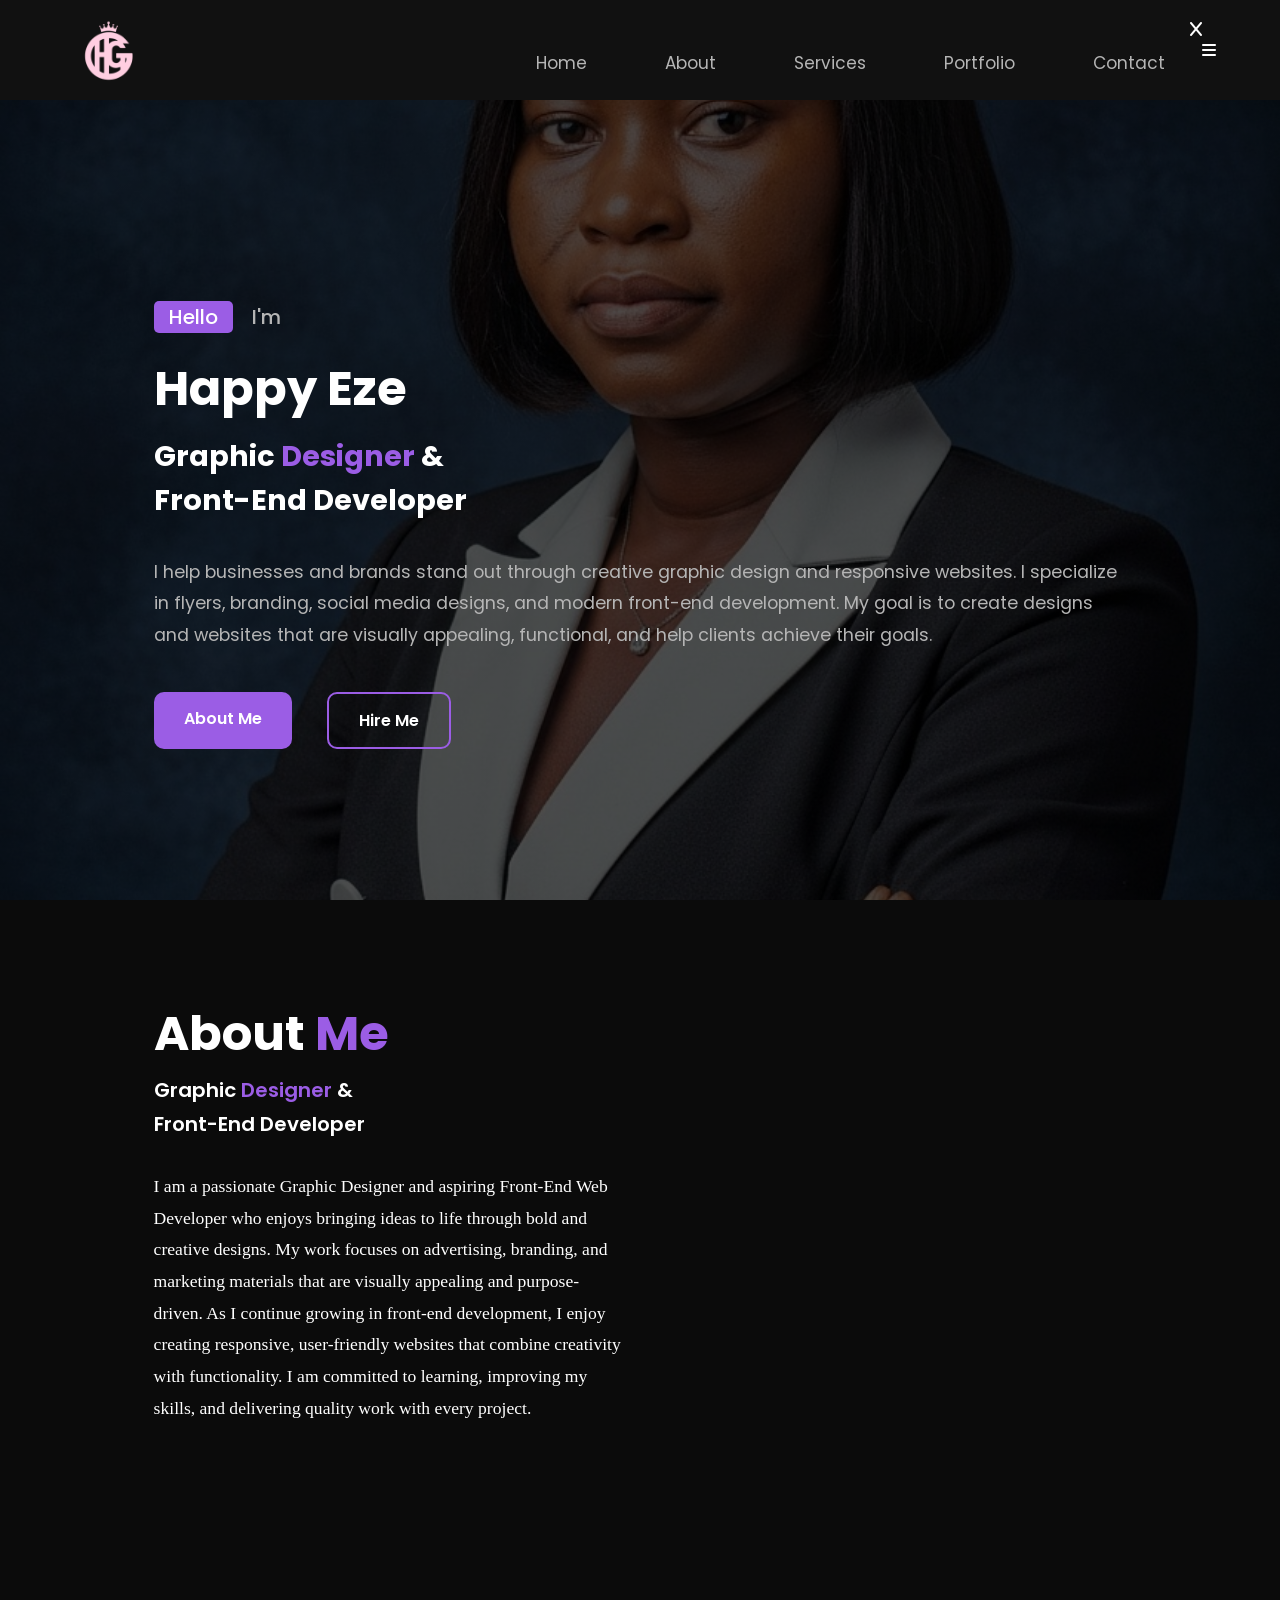
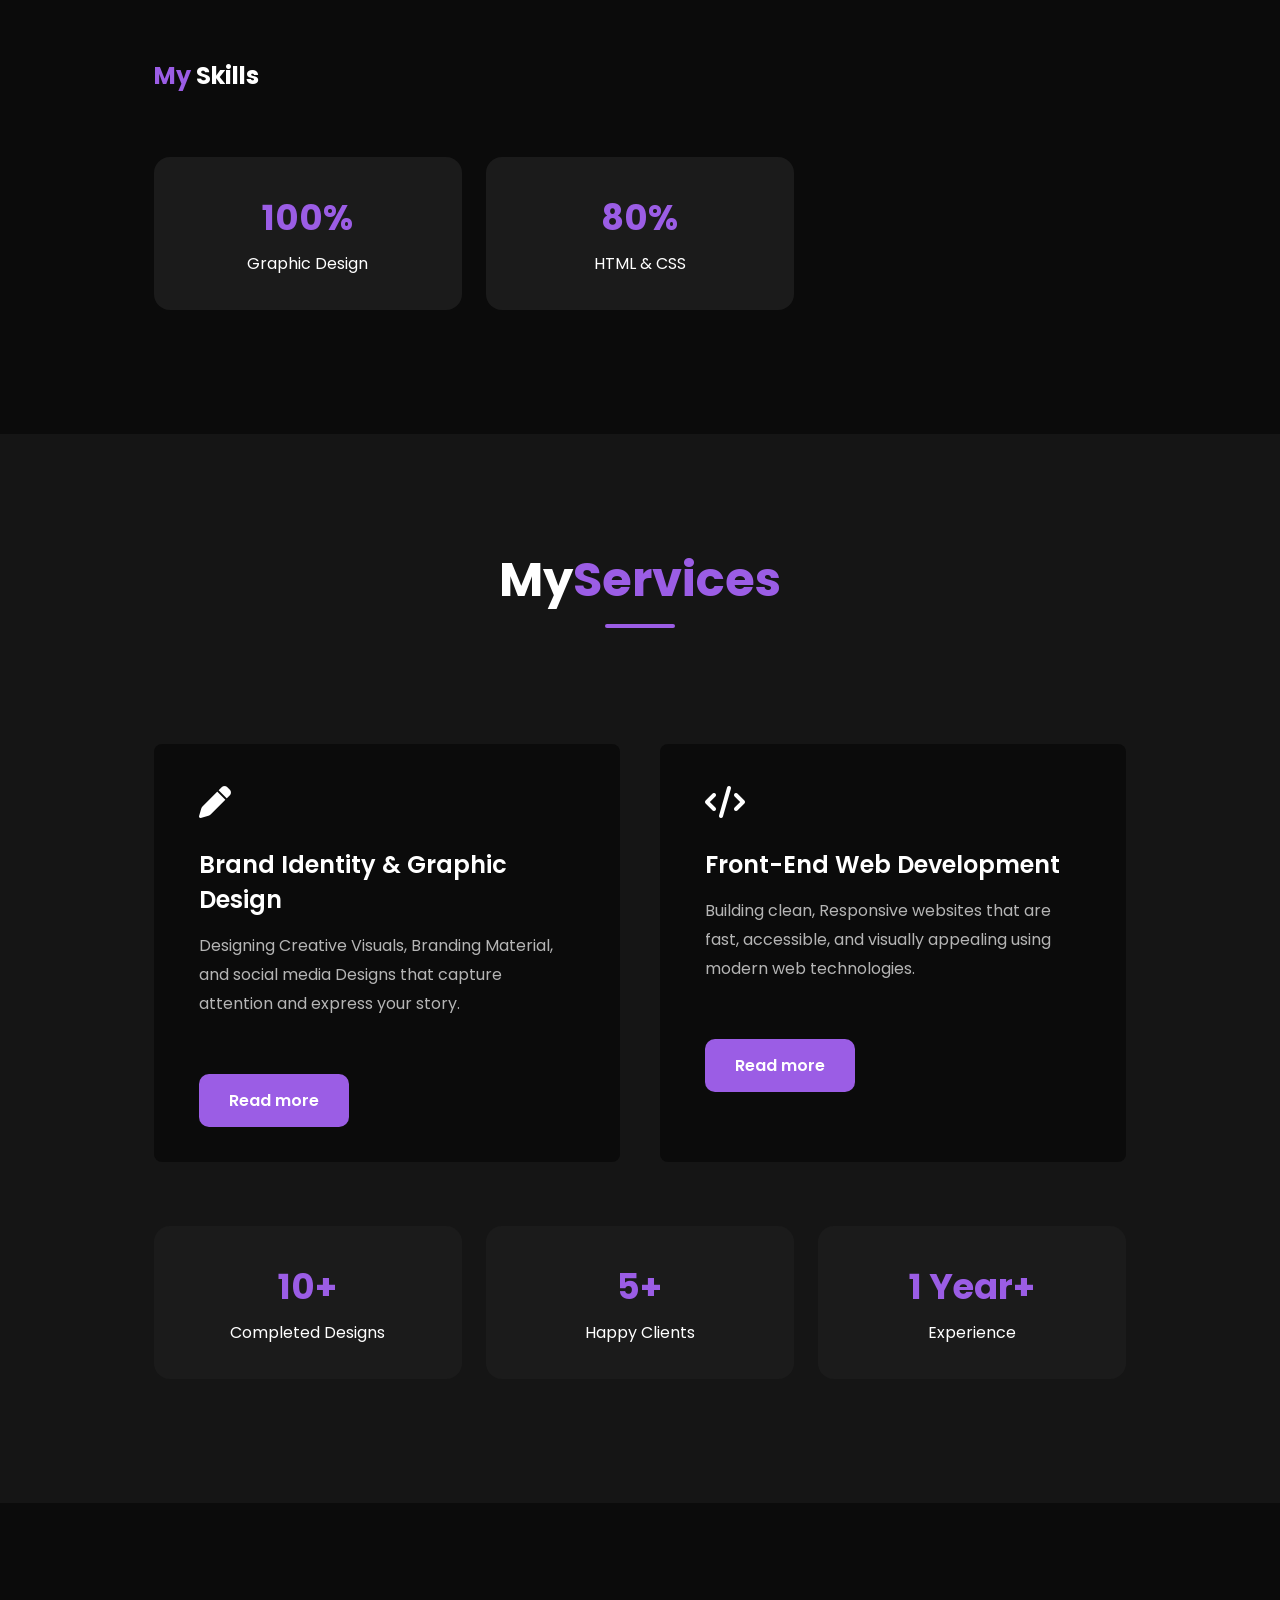
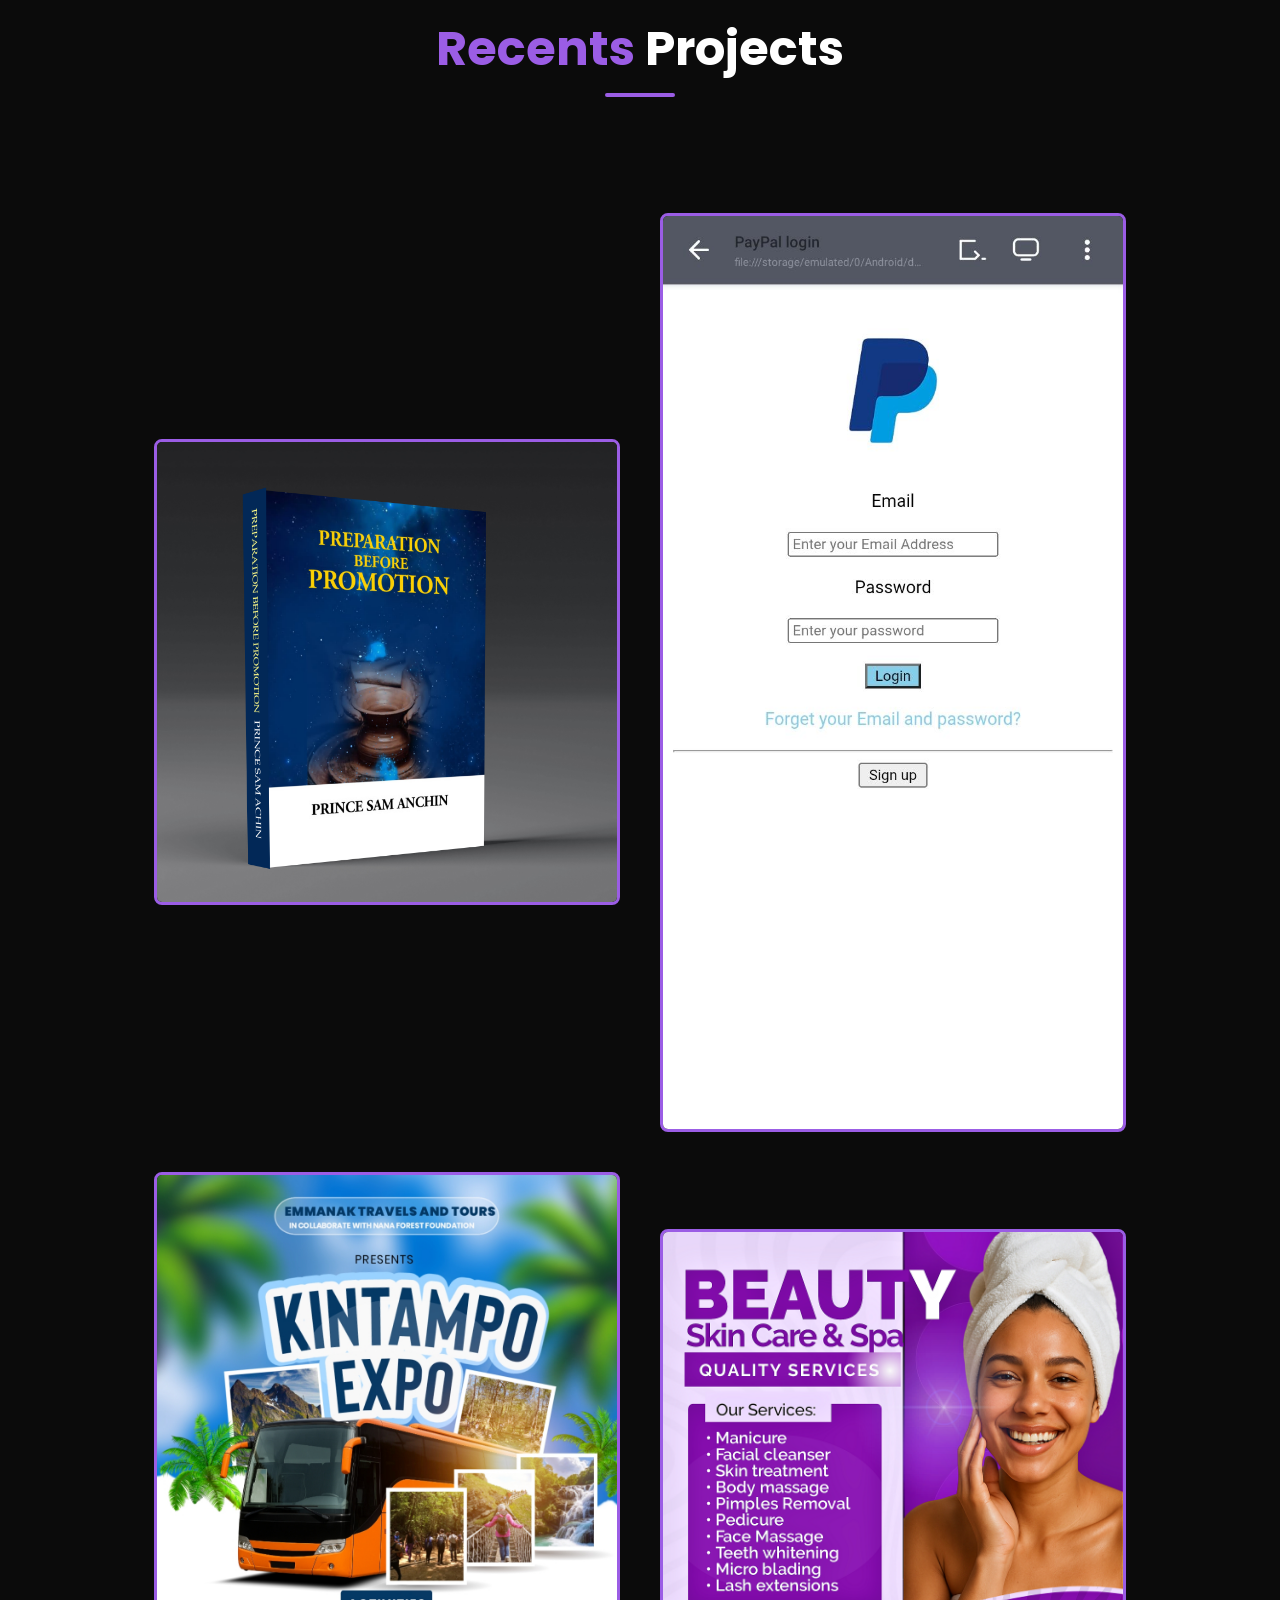
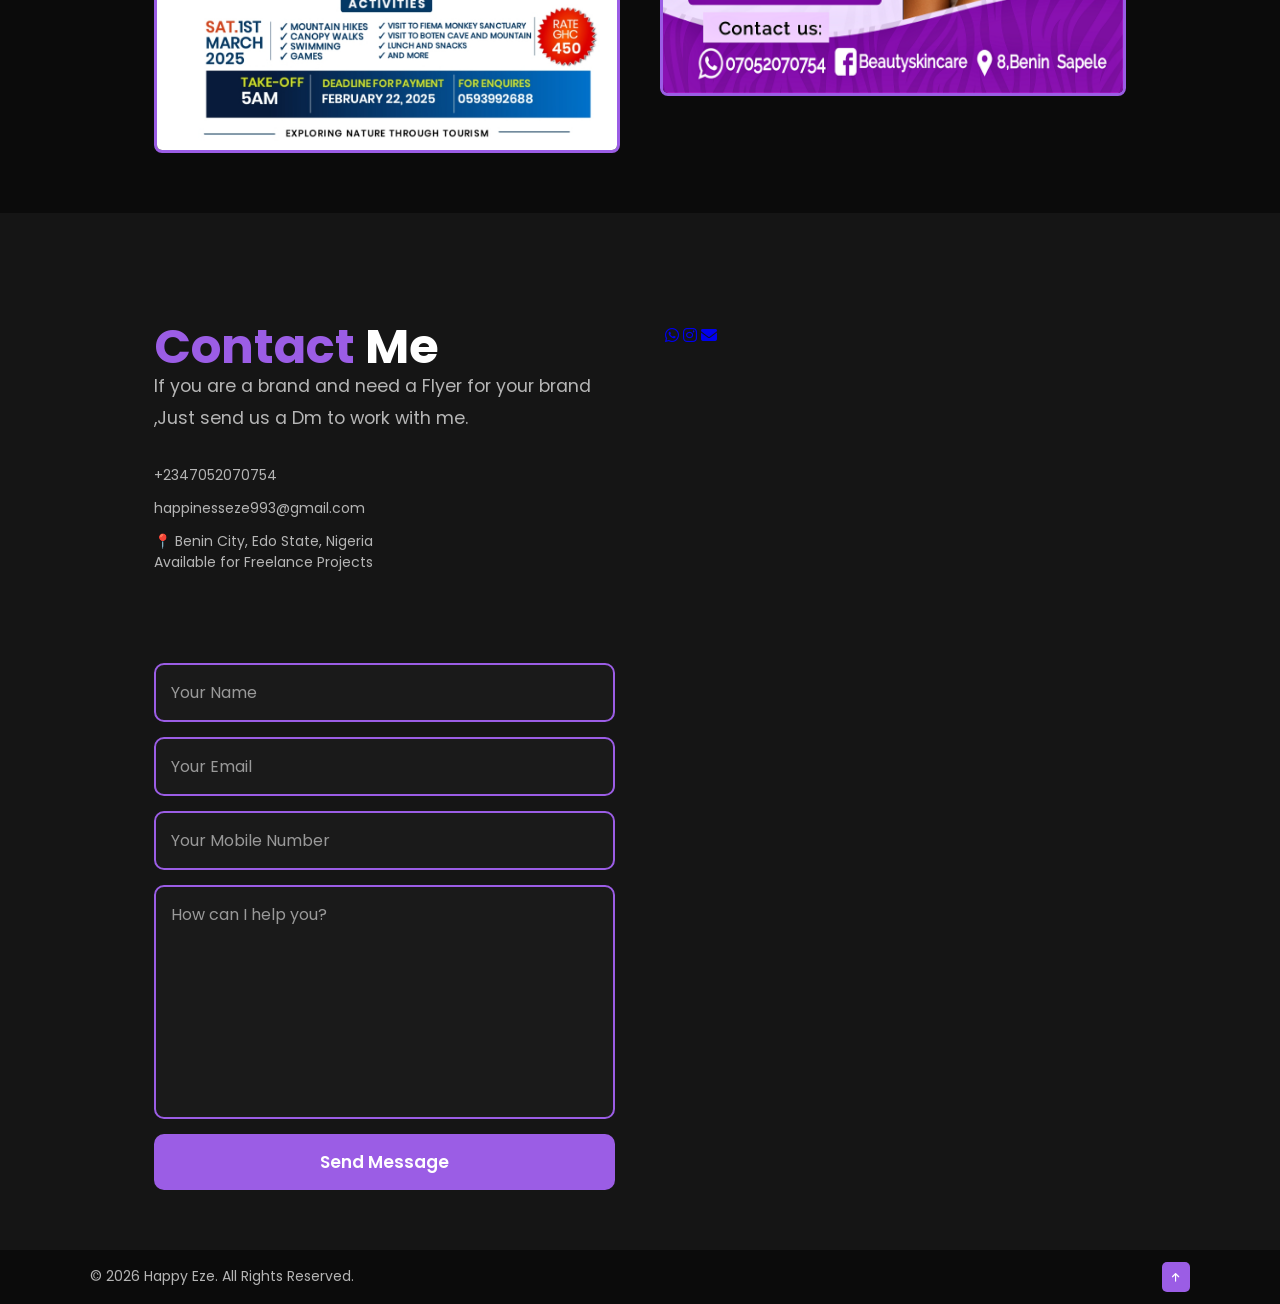
<file: index.html>
<!DOCTYPE html>
<html lang="en">
<head>
    <meta charset="UTF-8">
    <meta name="viewport" content="width=device-width, initial-scale=1.0">
    <title>My portfolio</title>
    <link rel="stylesheet" href="style.css">
   <link rel="stylesheet" href="https://cdnjs.cloudflare.com/ajax/libs/font-awesome/6.5.1/css/all.min.css">
</head>
<body>
    <!------------------- Header ------------->
    <header class="header">
    <a href="#"><img src="tree.png" alt="logo"></a>
        <div class="navmenu" id="navMenu">
 <i class="fa-solid fa-x" onclick="closeMenu()"></i>
     <ul>
      <li><a href="index.html">Home</a></li>
     <li><a href="about.html">About</a></li>
     <li><a href="services.html">Services</a></li>
     <li><a href="portfolio.html">Portfolio</a></li>
     <li><a href="contact.html">Contact</a></li>
     </ul> 
        </div>
 <i class="fa-solid fa-bars" onclick="openMenu()"></i>
     </header>
     
     
       <!-- ------------HOME SESSION------------ -->
     <section class="home" id="home">
         <div class="home-content">
             <div class="show">
                 <span class="first">Hello</span>
                 <span class="second">I'm</span>
             </div>
       <h1>Happy Eze</h1>
    <h3>Graphic <span>Designer</span> &<br> Front-End Developer</h3>

<p>I help businesses and brands stand out through creative graphic design and responsive websites. I specialize in flyers, branding, social media designs, and modern front-end development. My goal is to create designs and websites that are visually appealing, functional, and help clients achieve their goals.</p>

<div class="button">
    <a href="about.html" class="btn">About Me</a>

    <a href="contact.html" class="btn btn2">Hire Me</a>
</div>
   </div>                     
     </section>
     
   <!-------------About section-------------->  
     <section class="about" id="about">
    <div class="about-text">
        <h2>About <span>Me</span></h2>
     <h4>Graphic <span>Designer</span> &<br> Front-End Developer</h4>

        <p>I am a passionate Graphic Designer and aspiring Front-End Web Developer who enjoys bringing ideas to life through bold and creative designs. My work focuses on advertising, branding, and marketing materials that are visually appealing and purpose-driven. As I continue growing in front-end development, I enjoy creating responsive, user-friendly websites that combine creativity with functionality. I am committed to learning, improving my skills, and delivering quality work with every project.</p>
    </div>
</section>

 <!-------------Skills section-------------->
<section class="skills">

<h2><span>My</span> Skills</h2>

<div class="stats">

<div>
<h3>100%</h3>
<p>Graphic Design</p>
</div>

<div>
<h3>80%</h3>
<p>HTML & CSS</p>
</div>

</div>

</section>

      <!-- --------Services section ---------->
      <section class="services" id="services">
      <div class="text-title">
          <h2>My<span>Services</span></h2>          
      </div>      
      <div class="services-content">
         <div class="box">
             <div class="icons">
                  <i class="fa-solid fa-pen"></i>
             </div>
             <h3>Brand Identity & Graphic Design</h3>
             <p>Designing Creative Visuals, Branding Material, and social media Designs that capture attention and express your story.</p>
             <a href="#" class="btn">Read more</a>
             
         </div> 
            
            <div class="box">
             <div class="icons">
                  <i class="fa-solid fa-code"></i>
             </div>
             <h3>Front-End Web Development</h3>
             <p>Building clean, Responsive websites that are fast, accessible, and visually appealing using modern web technologies.</p>
             <a href="#" class="btn">Read more</a>             
             </div>          
           </div>
      <!------------- comment section-------------->
           
           <div class="stats">
  <div>
    <h3>10+</h3>
    <p>Completed Designs</p>
  </div>

  <div>
    <h3>5+</h3>
    <p>Happy Clients</p>
  </div>

  <div>
    <h3>1 Year+</h3>
    <p>Experience</p>
  </div>
</div>
           
        </section>   
  
  
  <!--------------portfolio session------------->
<section class="portfolio" id="portfolio">
    <div class="text-title">
        <h2><span>Recents </span>Projects</h2>
    </div>

    <div class="portfolio-content">

        <div class="row">
            <img src="project 1.png" alt="Document">

            <div class="cover">
                <h5>Products Design</h5>

                <p>This packaging design showcases my creativity and attention to detail. I focused on creating a visually appealing and functional design that reflects the product's identity while using balanced colors, typography, and layout to attract customers and leave a lasting impression.</p>

                <a href="#"><i class="fa-solid fa-link"></i></a>
            </div>
        </div>

        <div class="row">
            <img src="project 2.jpg" alt="Document">

            <div class="cover">
                <h5>PayPal login interface</h5>

                <p>This PayPal login interface was designed as a practice project using my mobile phone. The goal was to recreate a clean, modern, and user-friendly login page while improving my UI design and front-end development skills. This project demonstrates my attention to detail, creativity, and ability to build responsive web interfaces.</p>

                <a href="#"><i class="fa-solid fa-link"></i></a>
            </div>
        </div>

        <div class="row">
            <img src="project 4.jpg" alt="Document">

            <div class="cover">
                <h5>Flyer Design</h5>

               <p>This flyer design reflects my passion for graphic design and creativity. It combines attractive visuals, well-organized content, and modern design principles to create a professional and engaging promotional material.</p>

                <a href="#"><i class="fa-solid fa-link"></i></a>
            </div>
        </div>

        <div class="row">
            <img src="project 3.png" alt="Document">

            <div class="cover">
                <h5>Skin care Design</h5>

                <p>This skincare flyer was designed to promote beauty and self-care through a clean, elegant, and visually appealing layout. I carefully combined colors, typography, and high-quality visuals to create a design that captures attention and effectively communicates the brand's message.</p>

                <a href="#"><i class="fa-solid fa-link"></i></a>
            </div>
        </div>

    </div>

</section>
  
  
  
          <!-- -------Contact session ----------->
        <section class="contact" id="contact">
           <div class="contact-text">
         <h2><span>Contact </span>Me</h2>   
         <p>If you are a brand and need a Flyer for your brand ,Just send us a Dm to work with me.</p> 
       
          <ul class="list">
    <li><a href="tel:+2347052070754">+2347052070754</a></li>

    <li><a href="mailto:happinesseze993@gmail.com">
        happinesseze993@gmail.com
    </a></li>

    <li><a href="#">📍 Benin City, Edo State, Nigeria<br>

Available for Freelance Projects</a></li>
</ul>
           </div>
           <div class="icons">
   <a href="https://wa.me/2347052070754" target="_blank"><i class="fa-brands fa-whatsapp"></i></a>

<a href="https://www.instagram.com/happyeze993/" target="_blank">
    <i class="fa-brands fa-instagram"></i>
</a>

<a href="mailto:happinesseze993@gmail.com"><i class="fa-solid fa-envelope"></i></a>
           </div>
           </div> 
<div class="contact-form">
    <form
        name="contact"
        method="POST"
        data-netlify="true"
        netlify-honeypot="bot-field">

        <!-- Required by Netlify -->
        <input type="hidden" name="form-name" value="contact">

        <!-- Spam protection -->
        <p hidden>
            <label>
                Don't fill this out:
                <input name="bot-field">
            </label>
        </p>

        <input
            type="text"
            name="name"
            placeholder="Your Name"
            required>

        <input
            type="email"
            name="email"
            placeholder="Your Email"
            required>

        <input
            type="tel"
            name="phone"
            placeholder="Your Mobile Number"
            required>

        <textarea
            name="message"
            placeholder="How can I help you?"
            rows="8"
            required></textarea>

        <input
            type="submit"
            value="Send Message"
            class="submit">

    </form>
</div>
        </section> 
             <!---------footer--------->
       <footer class="footer">
           <div class="attribution">
              <p>© 2026 Happy Eze. All Rights Reserved.</p>
           </div>
           <div class="move-up">
               <a href="#home"><i class="fa-solid fa-arrow-up"></i></a>
           </div>
       </footer>
             
             
        <!---------js for toggle menu---------> 
             <script>
 var navMenu = document .getElementById("navMenu");
 
 function openMenu() {
     navMenu.style.right = "0";
 }
 
 function closeMenu() {
     navMenu.style.right = "-200px";
 }
             </script>
             
             <form name="contact" data-netlify="true" netlify-honeypot="bot-field" hidden>
    <input type="text" name="name">
    <input type="email" name="email">
    <input type="tel" name="phone">
    <textarea name="message"></textarea>
</form>
             
     </body>
</html>
</file>
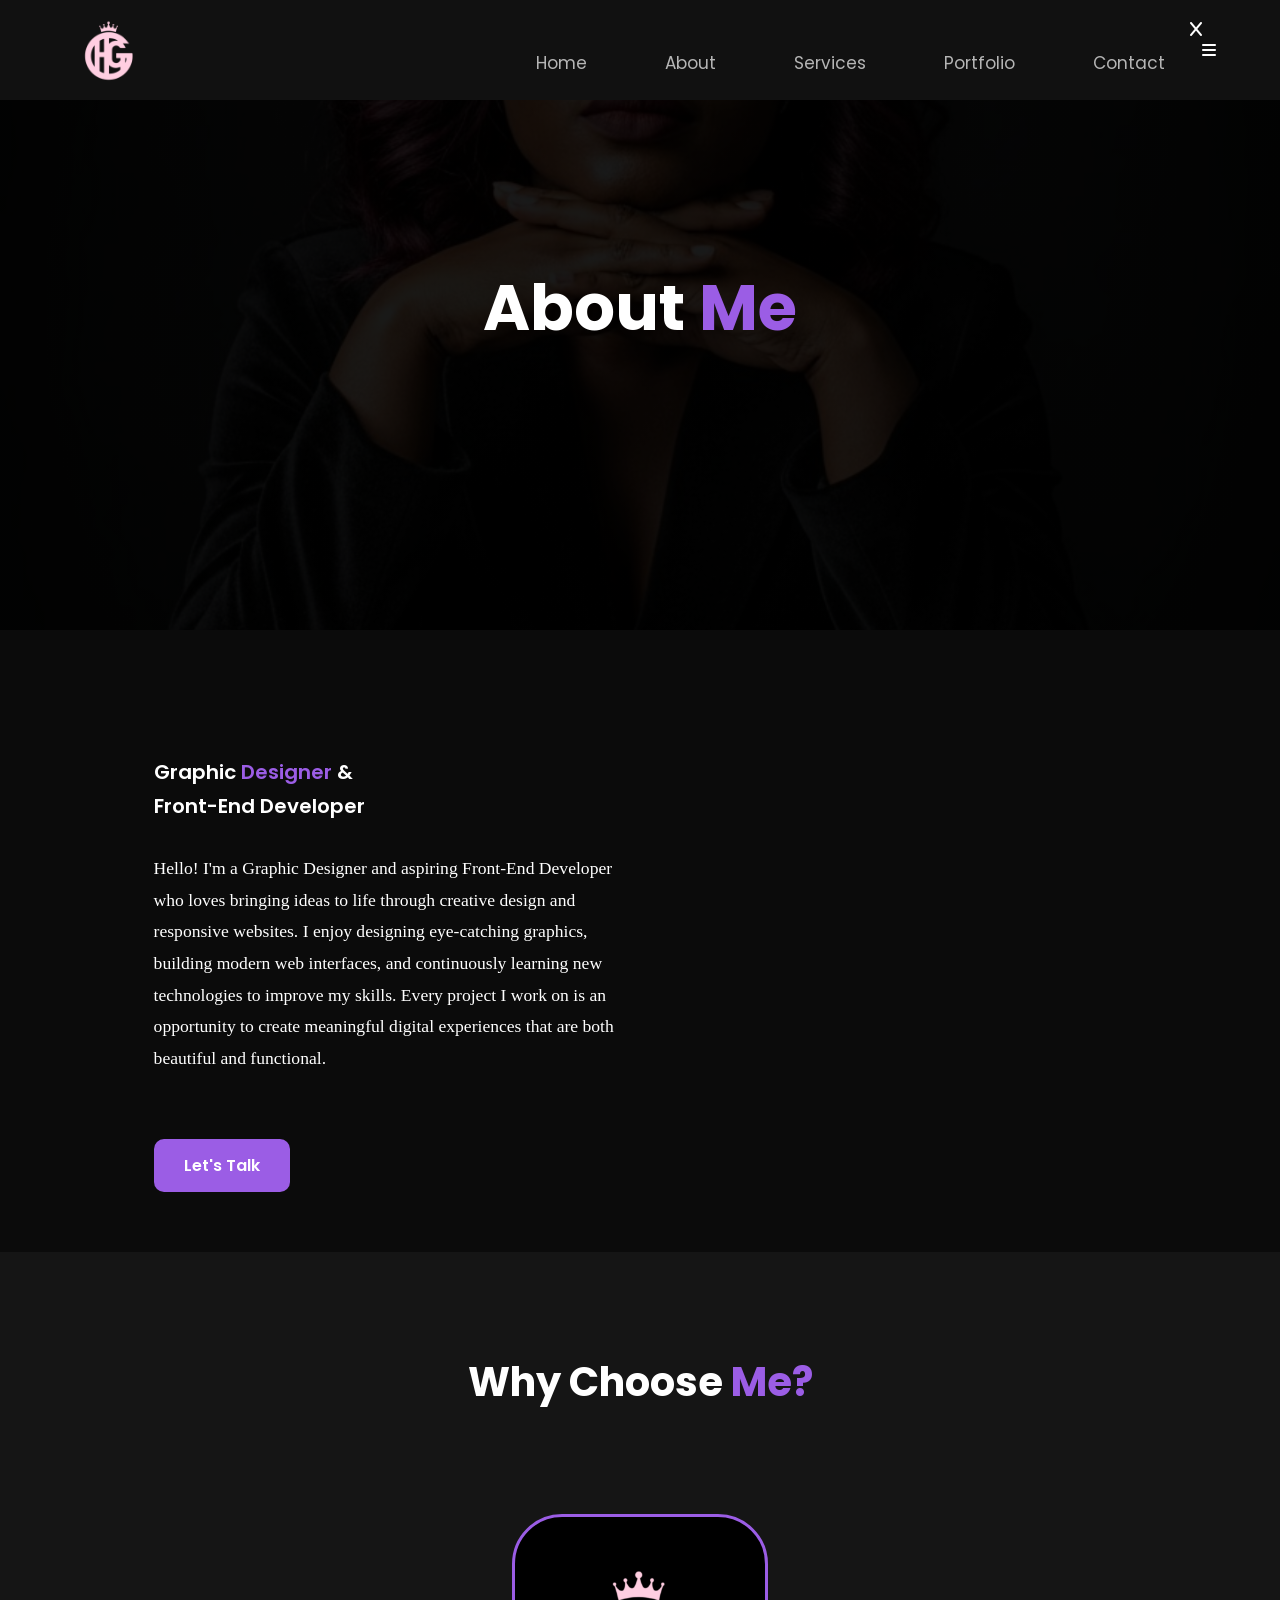
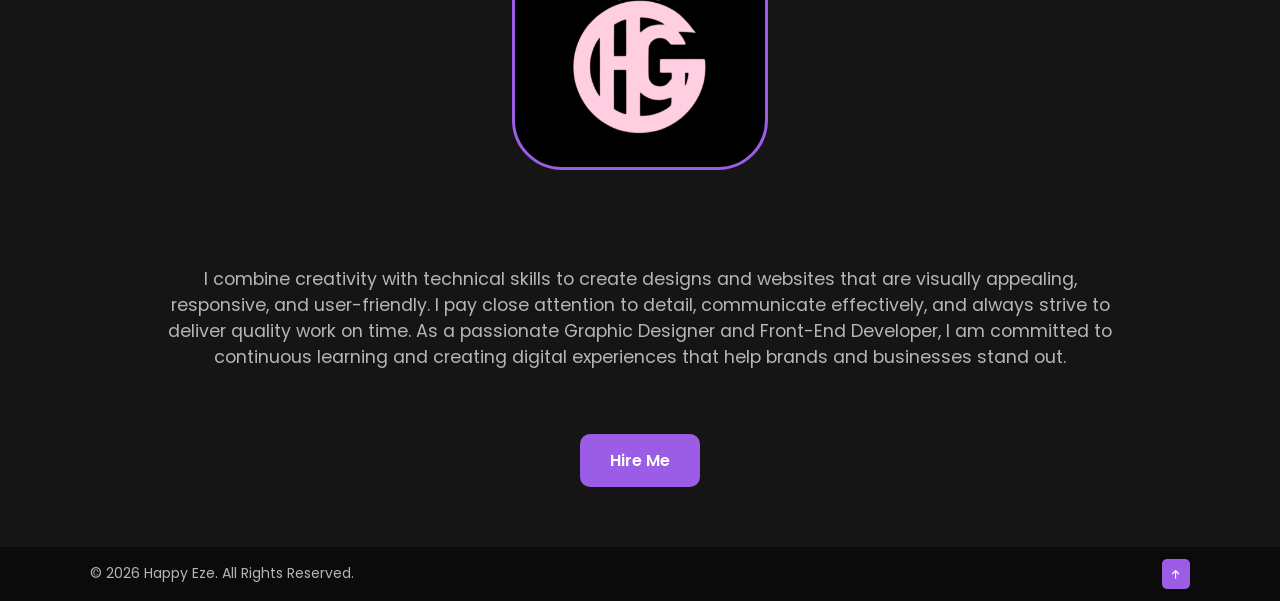
<file: about.html>
<!DOCTYPE html>
<html lang="en">
<head>
    <meta charset="UTF-8">
    <meta name="viewport" content="width=device-width, initial-scale=1.0">
    <title>My portfolio</title>
    <link rel="stylesheet" href="style.css">
   <link rel="stylesheet" href="https://cdnjs.cloudflare.com/ajax/libs/font-awesome/6.5.1/css/all.min.css">
</head>
<body>
    <!------------------- Header ------------->
    <header class="header">
    <a href="#"><img src="tree.png" alt="logo"></a>
        <div class="navmenu" id="navMenu">
 <i class="fa-solid fa-x" onclick="closeMenu()"></i>
     <ul>
      <li><a href="index.html">Home</a></li>
     <li><a href="about.html">About</a></li>
     <li><a href="services.html">Services</a></li>
     <li><a href="portfolio.html">Portfolio</a></li>
     <li><a href="contact.html">Contact</a></li>
     </ul> 
        </div>
 <i class="fa-solid fa-bars" onclick="openMenu()"></i>
     </header>
     
     <!-------------sub-header section-------------->  
     <section class="sub-header" id="sub-header">
         <h1>About <span>Me</span></h1>
     </section>
     
     
     <!-------------About section-------------->  
     <section class="about" id="about">
    <div class="about-text">
     <h4>Graphic <span>Designer</span> &<br> Front-End Developer</h4>
        <p>
Hello! I'm a Graphic Designer and aspiring Front-End Developer who loves bringing ideas to life through creative design and responsive websites.

I enjoy designing eye-catching graphics, building modern web interfaces, and continuously learning new technologies to improve my skills.

Every project I work on is an opportunity to create meaningful digital experiences that are both beautiful and functional.
</p>
        <a href="contact.html" class="btn">Let's Talk</a>
    </div>
</section>
     
     <section class="others" id="others">
         <div class="sub-text-title">
             <h2>Why Choose <span>Me?</span></h2>
         </div>
         <div class="others-img">
             <img src="tree.png" alt="">
         </div>
         
         <div class="others-text">
<p>
I combine creativity with technical skills to create designs and websites that are visually appealing, responsive, and user-friendly. I pay close attention to detail, communicate effectively, and always strive to deliver quality work on time. As a passionate Graphic Designer and Front-End Developer, I am committed to continuous learning and creating digital experiences that help brands and businesses stand out.
</p>
         </div>
         
         <div>
             <a href="contact.html" class="btn">Hire Me</a>
         </div>
     </section>
     
     
     <!---------footer -->
       <footer class="footer">
           <div class="attribution">
              <p>© 2026 Happy Eze. All Rights Reserved.</p>
           </div>
           <div class="move-up">
               <a href="#about"><i class="fa-solid fa-arrow-up"></i></a>
           </div>
       </footer>
             
             
        <!---------js for toggle menu---------> 
             <script>
 var navMenu = document .getElementById("navMenu");
 
 function openMenu() {
     navMenu.style.right = "0";
 }
 
 function closeMenu() {
     navMenu.style.right = "-200px";
 }
             </script>
             
     </body>
</html>
</file>
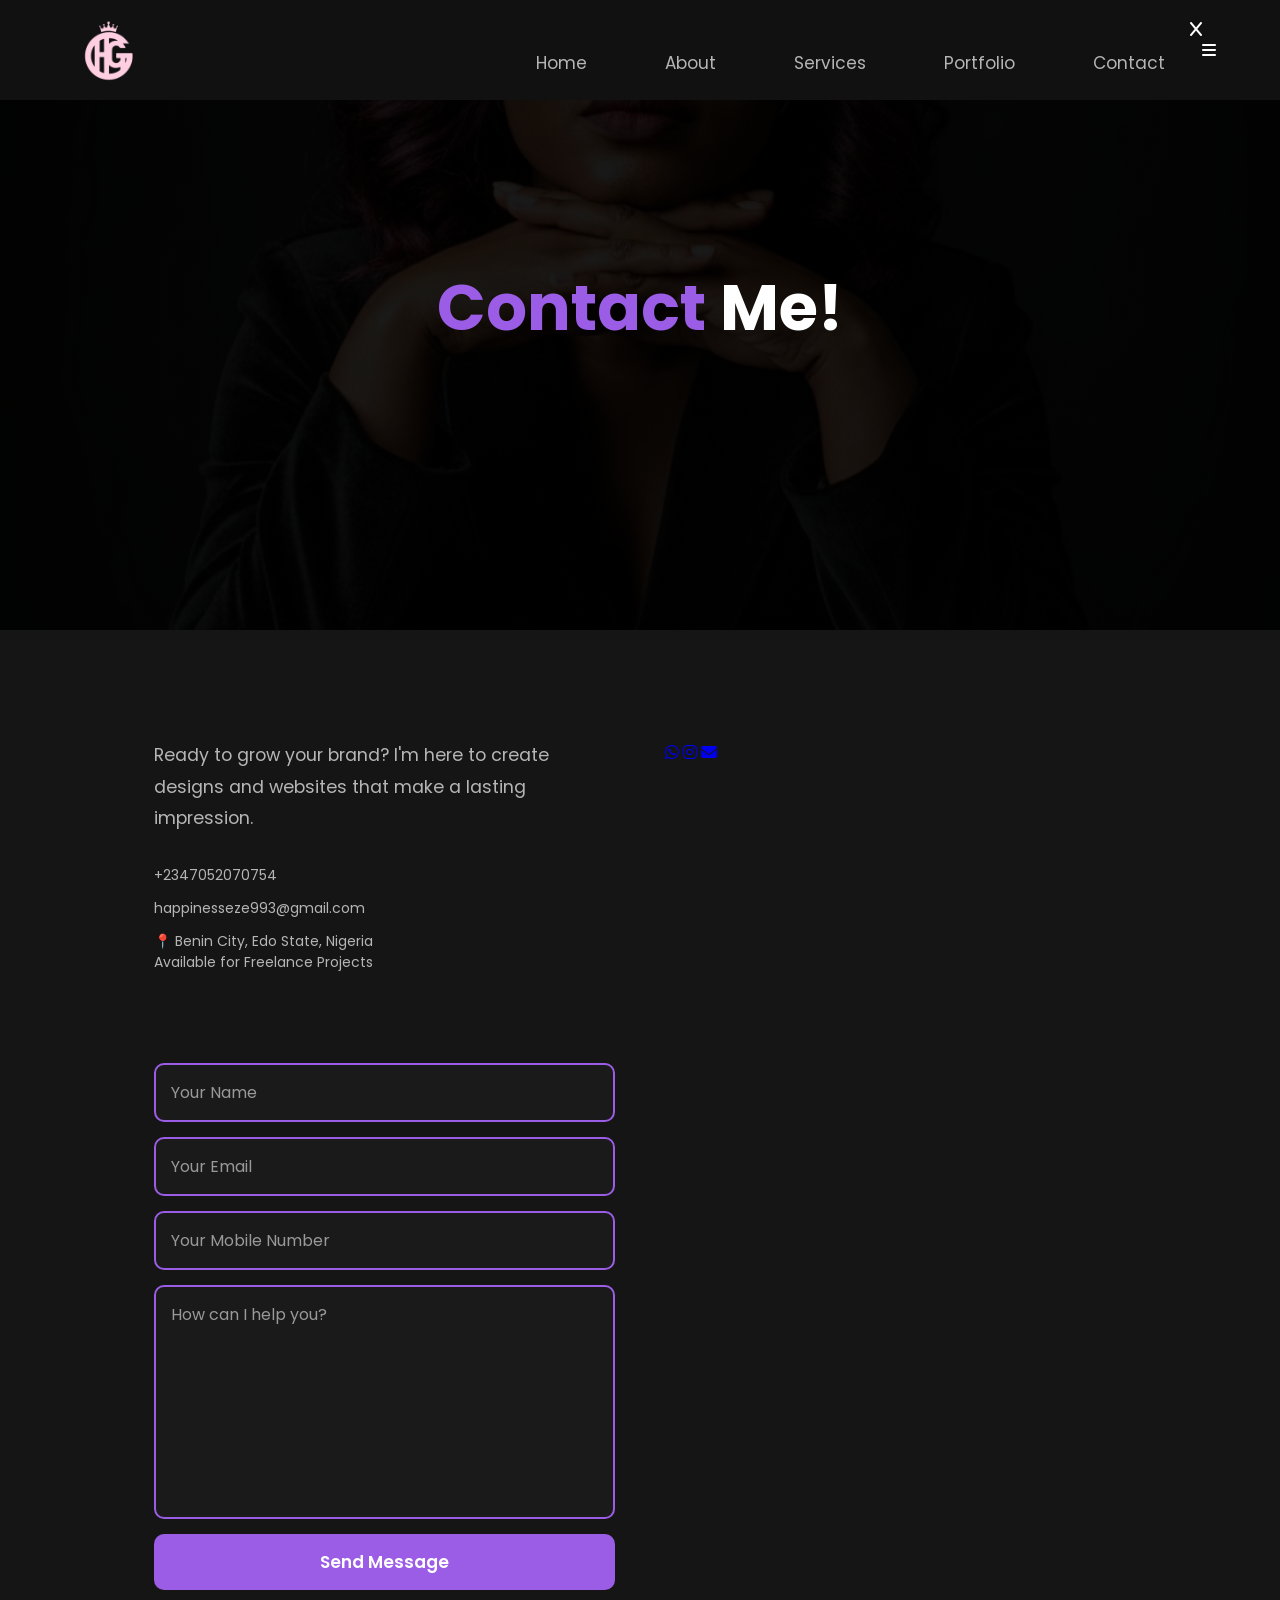
<file: contact.html>
<!DOCTYPE html>
<html lang="en">
<head>
    <meta charset="UTF-8">
    <meta name="viewport" content="width=device-width, initial-scale=1.0">
    <title>My portfolio</title>
    <link rel="stylesheet" href="style.css">
   <link rel="stylesheet" href="https://cdnjs.cloudflare.com/ajax/libs/font-awesome/6.5.1/css/all.min.css">
</head>
<body>
    <!------------------- Header ------------->
    <header class="header">
    <a href="#"><img src="tree.png" alt="logo"></a>
        <div class="navmenu" id="navMenu">
 <i class="fa-solid fa-x" onclick="closeMenu()"></i>
     <ul>
      <li><a href="index.html">Home</a></li>
     <li><a href="about.html">About</a></li>
     <li><a href="services.html">Services</a></li>
<li><a href="portfolio.html">Portfolio</a></li>
<li><a href="contact.html">Contact</a></li>
     </ul> 
        </div>
 <i class="fa-solid fa-bars" onclick="openMenu()"></i>
     </header>
     
     <!-------------sub-header section-------------->  
     <section class="sub-header" id="sub-header">
         <h1><span>Contact </span>Me!</h1>  
     </section>
     
    <!-- -------Contact session ----------->
        <section class="contact" id="contact">
           <div class="contact-text">
          
         <p>Ready to grow your brand? I'm here to create designs and websites that make a lasting impression.</p> 
       
          <ul class="list">
    <li><a href="tel:+2347052070754">+2347052070754</a></li>

    <li><a href="mailto:happinesseze993@gmail.com">
        happinesseze993@gmail.com
    </a></li>

    <li><a href="#">📍 Benin City, Edo State, Nigeria<br>

Available for Freelance Projects</a></li>
</ul>
           </div>
           <div class="icons">
   <a href="https://wa.me/2347052070754" target="_blank"><i class="fa-brands fa-whatsapp"></i></a>

<a href="https://www.instagram.com/happyeze993/" target="_blank">
    <i class="fa-brands fa-instagram"></i>
</a>

<a href="mailto:happinesseze993@gmail.com"><i class="fa-solid fa-envelope"></i></a>
           </div>
           </div> 
<div class="contact-form">
    <form
    name="contact"
    method="POST"
    action="/thank-you.html"
    data-netlify="true"
    netlify-honeypot="bot-field">
        <!-- Required by Netlify -->
        <input type="hidden" name="form-name" value="contact">

        <!-- Spam protection -->
        <p hidden>
            <label>
                Don't fill this out:
                <input name="bot-field">
            </label>
        </p>

        <input
            type="text"
            name="name"
            placeholder="Your Name"
            required>

        <input
            type="email"
            name="email"
            placeholder="Your Email"
            required>

        <input
            type="tel"
            name="phone"
            placeholder="Your Mobile Number"
            required>

        <textarea
            name="message"
            placeholder="How can I help you?"
            rows="8"
            required></textarea>

        <input
            type="submit"
            value="Send Message"
            class="submit">

    </form>
</div>
        </section>
        <!---------js for toggle menu---------> 
             <script>
 var navMenu = document .getElementById("navMenu");
 
 function openMenu() {
     navMenu.style.right = "0";
 }
 
 function closeMenu() {
     navMenu.style.right = "-200px";
 }
             </script>
             
     </body>
</html>
</file>
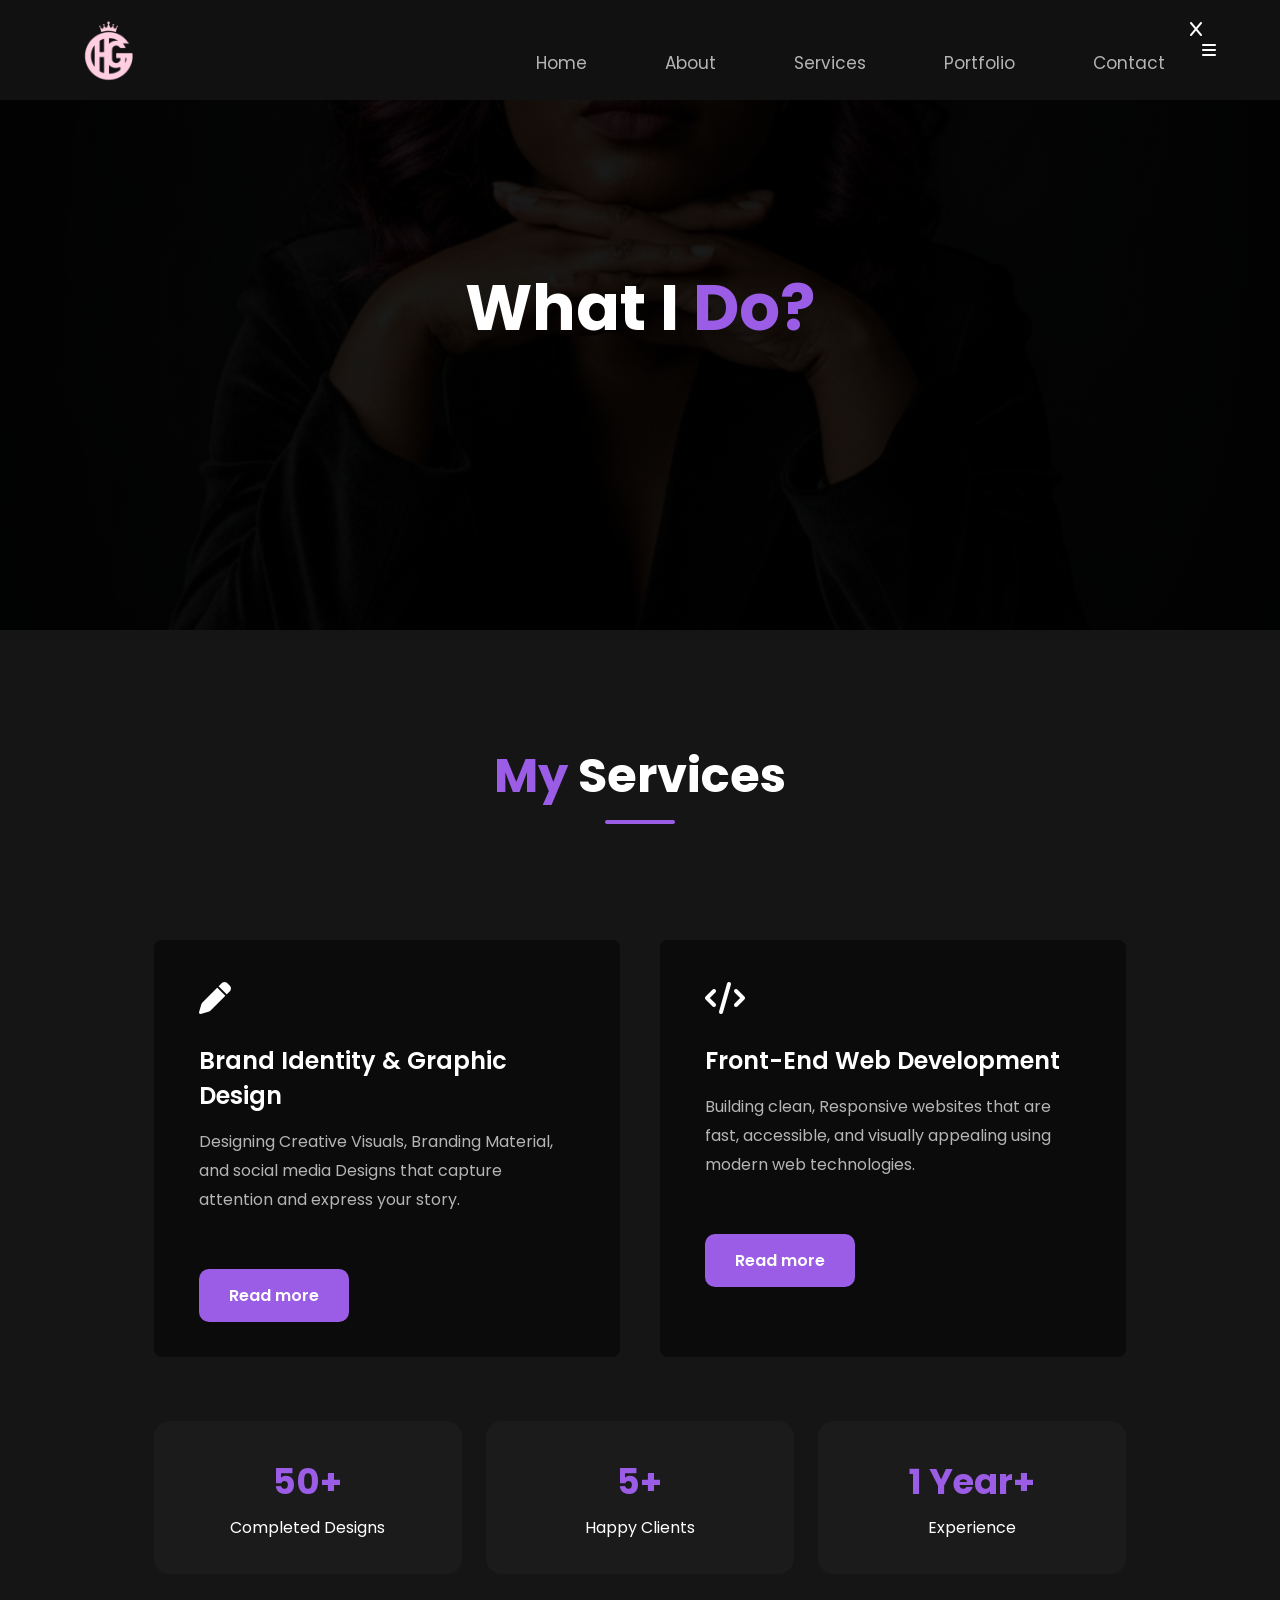
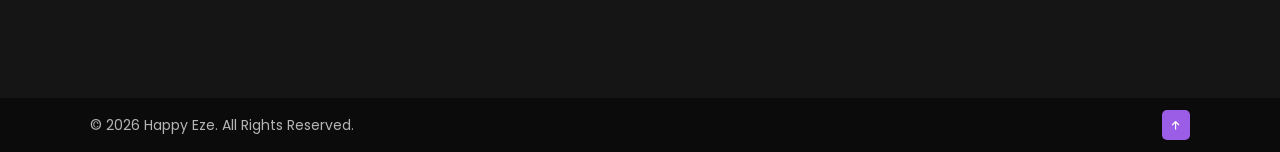
<file: services.html>
<!DOCTYPE html>
<html lang="en">
<head>
    <meta charset="UTF-8">
    <meta name="viewport" content="width=device-width, initial-scale=1.0">
    <title>My portfolio</title>
    <link rel="stylesheet" href="style.css">
   <link rel="stylesheet" href="https://cdnjs.cloudflare.com/ajax/libs/font-awesome/6.5.1/css/all.min.css">
</head>
<body>
    <!------------------- Header ------------->
    <header class="header">
    <a href="#"><img src="tree.png" alt="logo"></a>
        <div class="navmenu" id="navMenu">
 <i class="fa-solid fa-x" onclick="closeMenu()"></i>
     <ul>
      <li><a href="index.html">Home</a></li>
     <li><a href="about.html">About</a></li>
     <li><a href="services.html">Services</a></li>
     <li><a href="portfolio.html">Portfolio</a></li>
     <li><a href="contact.html">Contact</a></li>
     </ul> 
        </div>
 <i class="fa-solid fa-bars" onclick="openMenu()"></i>
     </header>
     
     <!-------------sub-header section-------------->  
     <section class="sub-header" id="sub-header">
         <h1>What I <span>Do?</span></h1>
     </section>
     
     
       <!-- --------Services section ---------->
      <section class="services" id="services">
      <div class="text-title">
          <h2><span>My </span>Services</h2>          
      </div>      
      <div class="services-content">
         <div class="box">
             <div class="icons">
                  <i class="fa-solid fa-pen"></i>
             </div>
             <h3>Brand Identity & Graphic Design</h3>
             <p>Designing Creative Visuals, Branding Material, and social media Designs that capture attention and express your story.</p>
             <a href="#" class="btn">Read more</a>
             
         </div> 
            
            <div class="box">
             <div class="icons">
                  <i class="fa-solid fa-code"></i>
             </div>
             <h3>Front-End Web Development</h3>
             <p>Building clean, Responsive websites that are fast, accessible, and visually appealing using modern web technologies.</p>
             <a href="#" class="btn">Read more</a>             
             </div>          
           </div>
           
           <div class="stats">
  <div>
    <h3>50+</h3>
    <p>Completed Designs</p>
  </div>

  <div>
    <h3>5+</h3>
    <p>Happy Clients</p>
  </div>

  <div>
    <h3>1 Year+</h3>
    <p>Experience</p>
  </div>
</div>
           
        </section>   
  
  
     
     <!---------footer -->
       <footer class="footer">
           <div class="attribution">
              <p>© 2026 Happy Eze. All Rights Reserved.</p>
           </div>
           <div class="move-up">
               <a href="#services"><i class="fa-solid fa-arrow-up"></i></a>
           </div>
       </footer>
             
             
        <!---------js for toggle menu---------> 
             <script>
 var navMenu = document .getElementById("navMenu");
 
 function openMenu() {
     navMenu.style.right = "0";
 }
 
 function closeMenu() {
     navMenu.style.right = "-200px";
 }
             </script>
             
     </body>
</html>
</file>
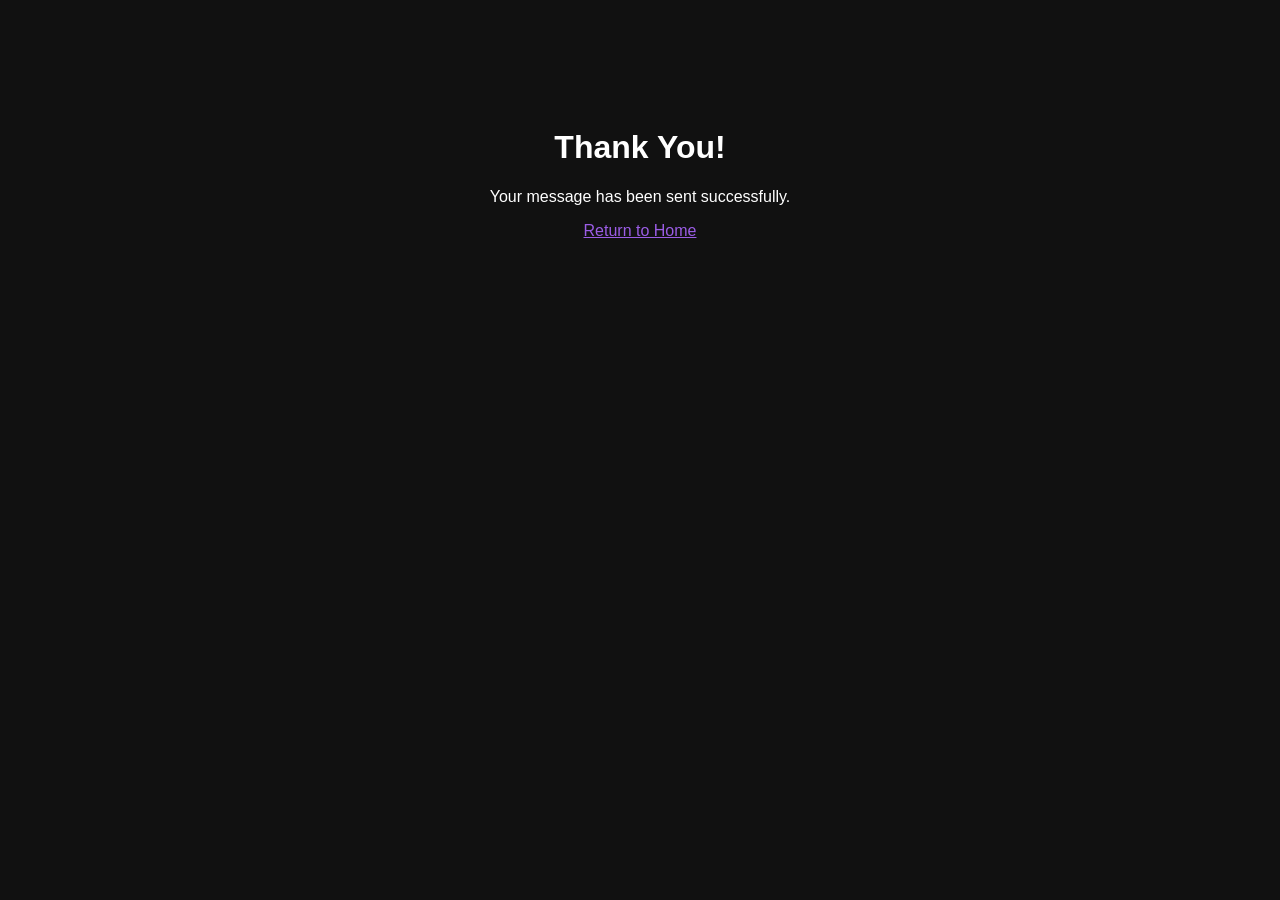
<file: thank-you.html>
<!DOCTYPE html>
<html lang="en">
<head>
    <meta charset="UTF-8">
    <meta name="viewport" content="width=device-width, initial-scale=1.0">
    <title>Thank You</title>
</head>
<body style="background:#111;color:#fff;font-family:Arial;text-align:center;padding-top:100px;">
    <h1>Thank You!</h1>
    <p>Your message has been sent successfully.</p>
    <a href="index.html" style="color:#9b5de5;">Return to Home</a>
</body>
</html>
</file>
<file: style.css>
@import url('https://fonts.googleapis.com/css2?family=Poppins:ital,wght@0,100;0,200;0,300;0,400;0,500;0,600;0,700;0,800;0,900;1,100;1,200;1,300;1,400;1,500;1,600;1,700;1,800;1,900&display=swap');

* {
    padding: 0;
    margin: 0;
    font-family: "Poppins", sans-serif;
    box-sizing: border-box;
    scroll-behavior: smooth;
    text-decoration: none;
    list-style: none;
}

 :root {
     --bg-color-one: #0b0b0b;
     --bg-color-two: #151515;
     --bg-color-sides: #111;
     --text-color-one: #fff;
     --text-color-two: #b5b5b5;
     --main-color: #9b5de5;
     --big-font: 3rem;
     --h2-font: 3rem;
     --p-font: 1.1rem;
 }
 
 
 html, body {
     overflow-x: hidden;
     
 }
 
 body {
     background-color: var(--bg-color-one);
     color: var(--text-color-one);
 }
 
 .header {
     width: 100%;
     height: 100px;
     position: fixed;
     top: 0;
     right: 0;
     z-index: 1000;
     display: flex;
     align-items: center;
     justify-content: space-between;
     background-color: var(--bg-color-sides);
     padding: 2% 6%;
     transition: all .45s ease;
 }
 
 .header img {
     width: 90px;
 }
 
 .header .fa-bars {
     display: block;
 }
 
 .navmenu {
     flex: 1;
     text-align: right;
 }
 
 .navmenu ul li {
     display: inline-block;
     padding: 8px 12px;
     margin: 0 25px;
     position: relative;
 }
 
 .navmenu a {
     color: var( --text-color-two);
     font-size: 17px;
     font-weight: 400;
     transition: all .45s ease;    
 }
 
 .navmenu a:hover, .navmenu a:active {
     color: var(--main-color);
     
 }
 
 section{
    padding:120px 15% 80px;
}
 
 span {
     color: var(--main-color);
 }
 .home {
    min-height: 100vh;
    width: 100%;
    display: flex;
    align-items: center;
    
    background-image:
   linear-gradient(rgba(0, 0, 0, 0.7), rgba(0, 0, 0, 0.7)),
    url("happy.jpg");
        
    background-size: cover;
    background-position: center;
    background-repeat: no-repeat;
 }
 
 .show {
     margin: 100px 0 20px;
 }
 .first {
     display: inline-block;
     margin-right: 15px;
     padding: 0 15px;
     line-height: 32px;
     font-size: 20px;
     font-weight: 500;
     border-radius: 5px;
     background-color: var(--main-color);
     color: var(--text-color-one);
 }
 .second {
     display: inline-block;
     font-size: 20px;
     font-weight: 500;
     color: var(--text-color-two);
 }
.home-content h1{
    font-size: var(--big-font);
    color: white;
    margin-bottom: 10px;
    animation: fadeDown 1s ease;
}
 
 .home-content h3 {
     color: var(--text-color-one);
     margin: 0 0 35px;
     font-size: 1.8rem;
     font-weight: 700;
     line-height: 1.5;
 }
 .home-content p {
     color: var(--text-color-two);
     font-size: var(--p-font);
     line-height: 1.8;
     margin-bottom: 40px;
 }
 
 .button{
    display:flex;
    gap:20px;
    flex-wrap:wrap;
}
 
 .btn{
    display: inline-block;
    padding: 14px 30px;
    background: var(--main-color);
    color: #fff;
    font-size: 16px;
    font-weight: 600;
    border-radius: 10px;
    transition: .4s ease;
}

.btn:hover{
    transform: translateY(-5px);
    box-shadow: 0 0 20px var(--main-color);
}

.btn2{
    background: transparent;
    border: 2px solid var(--main-color);
    margin-left: 15px;
}

.btn2:hover{
    background: var(--main-color);
}

 .about {
     display: grid;
     grid-template-columns: repeat(2, 1fr);
     align-items: center;
     gap: 1.5rem;
 }
 .about-text h2 {
     font-size: var(--h2-font);
     line-height:1;
 }
 .about-text h4 {
     font-size: 20px;
     font-weight: 600;
     color: var(--text-color-one);
     line-height:1.7;
     margin: 15px 0 30px;
 }
 .about-text p {
     font-size: var(--p-font);
     font-family: "Times New Roman", Times, serif;
     line-height: 1.8;
     margin-bottom: 4rem;
 }
 
 .services {
     background-color: var(--bg-color-two);
 }
 .text-title {
     text-align: center;
 } 
.text-title h2{
    font-size: var(--h2-font);
    position: relative;
    display: inline-block;
    margin-bottom: 3rem;
}

.text-title h2::after{
    content:"";
    width:70px;
    height:4px;
    background:var(--main-color);
    position:absolute;
    left:50%;
    transform:translateX(-50%);
    bottom:-12px;
    border-radius:10px;
}
.services-content {
     display: grid;
     grid-template-columns: repeat(auto-fit,minmax(250px, auto));
     gap: 2.5rem;
     margin-top: 5rem;
 }
.services-content .box {
     background-color: var(--bg-color-one);
     padding: 35px 45px;
     border-radius: 8px;
     transition: all .45s ease;
 }
.services-content .box:hover{
    transform: translateY(-10px);
    box-shadow: 0 0 25px rgba(155,93,229,.4);
}
.services-content .icons {
     font-size: 32px;
     margin-bottom: 20px;
     
 }
.services-content h3 {
     font-size: 24px;
     font-weight: 600;
     color: var(--text-color-one);
     margin-bottom: 15px;
 }
.services-content p {
     color: var(--text-color-two);
     font-size: 1rem;
     line-height: 1.8;
     margin-bottom: 55px;
  }
  
  /* ===== Statistics Section ===== */

.stats{
    width: 100%;
    margin: 4rem auto;
    display: grid;
    grid-template-columns: repeat(3, 1fr);
    gap: 1.5rem;
}

.stats div{
    background: #1b1b1b;
    padding: 2rem 1rem;
    border-radius: 1rem;
    text-align: center;
    border: 2px solid transparent;
    transition: .4s ease;
    cursor: pointer;
}

.stats div:hover{
    transform: translateY(-8px);
    border-color: #9b5de5;
    box-shadow: 0 0 20px rgba(155,93,229,.5);
}

.stats h3{
    font-size: 2.2rem;
    color: #9b5de5;
    font-weight: 700;
    margin-bottom: .5rem;
}

.stats p{
    color: #fff;
    font-size: 1rem;
    line-height: 1.5;
}

/* Mobile */
@media (max-width:768px){

    .stats{
        grid-template-columns: 1fr;
        gap: 1rem;
    }

    .stats div{
        padding: 1.5rem;
    }

    .stats h3{
        font-size: 2rem;
    }

    .stats p{
        font-size: .95rem;
    }
}
  
  
  
.portfolio-content {
  display: grid;
  grid-template-columns: repeat(auto-fit,minmax(300px, 1fr));
  align-items: center;
  gap: 2.5rem;
  margin-top: 5rem;
  overflow-x: clip;
  } 
 
 
 
.portfolio-content .row{
    position: relative;
    overflow: hidden;
    cursor: pointer;
}

.portfolio-content  .row img{
width: 100%;
display: block;
border-radius: 8px;
border:3px solid var(--main-color);
box-sizing: border-box;
transition: transform 0.5s;
}


.portfolio-content .row .cover{
width: 100%;
height: 0px;
position: absolute;
left: 0;
bottom: 0px;
overflow-y: auto;
display: flex;
flex-direction: column;
align-items: center;
background-image: linear-gradient(rgba(0, 0, 0, 0.7), #9b5de5);
border-radius: 8px;
padding: 0px 40px;
transition: height 0.5s;
}


.portfolio-content .row .cover h5{
    font-size: 20px;
    font-weight: 600;
    margin: 15px 5px;
}



.portfolio-content .row .cover p{
    text-align: center;
    color: var(--text-color-two);
    line-height: 1.5;
    font-size: 18px;
}

.portfolio-content h2{
    margin-top: 10px;
    
    
}

.portfolio-content .row .cover i{
        width: 60px;
        height: 60px;
        font-size: 20px;
        margin-top: 10px;
        display: flex;
        align-items: center;
        justify-content: center;
        border-radius: 60%;
        background-color: var(--text-color-one);
        color: var(--bg-color-one);

}


.portfolio-content .row:hover img{
            transform: scale(1.1);
}


.portfolio-content .row:hover .cover{
    height: 100%;

}

.contact{
    background: var(--bg-color-two);
    display: grid;
    grid-template-columns: 1fr 1fr;
    gap: 50px;
    align-items: start;
}
.contact-text h2 {
    font-size: var(--h2-font);
    line-height: 1;
}

.contact-text p {
    color: var(--text-color-two);
    font-size: var(--p-font);
    line-height: 1.8;
    margin-bottom: 30px;
}

.contact-text .list {
    margin-bottom: 2.5rem;
}

.contact-text .list li {
    margin-bottom: 12px;
}

.contact-text .list li a {
    display: block;
    color: var(--text-color-two);
    font-size: 14px;
    transition: all .45s ease;
}

.contact-text .list li a:hover {
    color: var(--text-color-one);
    transform: translateY(5px);
}

.contact-text .icons{
    display: flex;
    gap: 20px;
    margin-top: 20px;
}

.contact-text .icons a{
    width: 50px;
    height: 50px;
    background: #1a1a1a;
    border: 2px solid var(--main-color);
    border-radius: 50%;
    display: flex;
    align-items: center;
    justify-content: center;
    color: var(--text-color-one);
    font-size: 20px;
    transition: .4s ease;
}

.contact-text .icons a:hover{
    background: var(--main-color);
    color: #fff;
    transform: translateY(-5px);
    box-shadow: 0 0 15px var(--main-color);
}
.contact-form{
    width: 100%;
}

.contact-form form{
    width: 100%;
    display: flex;
    flex-direction: column;
    gap: 15px;
}

.contact-form input,
.contact-form textarea{
    width: 100%;
    padding: 15px;
    border: 2px solid var(--main-color);
    border-radius: 10px;
    background: #1a1a1a;
    color: #fff;
    font-size: 16px;
    outline: none;
    resize: none;
}

.contact-form textarea{
    width:100%;
    min-height:180px;
    resize:none;
}
.contact-form input::placeholder,
.contact-form textarea::placeholder{
    color: #999;
}

.contact-form .submit{
    background: var(--main-color);
    color: #fff;
    border: none;
    border-radius: 10px;
    padding: 15px;
    font-size: 17px;
    font-weight: 600;
    cursor: pointer;
    transition: .3s;
}

.contact-form .submit:hover{
    transform: translateY(-3px);
    box-shadow: 0 0 15px rgba(155,93,229,.6);
}

.footer {
    padding: 20px 15%;
    display:flex;
    flex-wrap: wrap;
    align-items: center;
    justify-content: space-between;
    gap: 2rem;
    background-color: var(--bg-color-one);
}

.footer .attribution p {
    color: var(--text-color-two);
    font-size: 14px;
    display: flex;
   align-items: center;
}

.footer .attribution i {
    color: var(--main-color);
    font-size: 20px;
    margin: 0 3px;
}

.footer .move-up i {
    padding: 10px;
    border-radius: 5px;
    font-size: 10px;
    color: var(--text-color-one);
    background-color: var(--main-color);
}

@media (max-width: 1480px) {
    .header{
        padding: 12px 5%;
       transition: .1s;
    }
    
    section {
        padding: 110px 12% 60px;
    }
    
    .footer {
        padding: 12px 7%;
    }
}
    
    
@media (max-width: 1000px) {
    :root {
     --big-font: 3rem;
     --h2-font: 3rem;
     --p-font: 1rem;
    }
    
    .home {
        height: 87vh;
    }
    
    .home-content h3 {
        font-size: 2rem;
    }
}

@media (max-width: 920px){
    .about, .contact {
        grid-template-columns: 1fr;
    }
}

@media (max-width: 700px) {
    .header .fa-solid {
        display: block;
        color: var(--text-color-one);
        margin: 10px;
        font-size: 30px;
        cursor: pointer;
    }
    
    .navmenu {
        position: fixed;
        background-color: var(--bg-color-sides);
        height: 100%;
        width: 200px;
        top: 0;
        right: -200px;
        z-index: 2;
        transition: all .45s ease;
        text-align: center;
        
    }
    
    .navmenu ul {
        padding:30px
    }
    
    .navmenu ul li {
        display: block;
    }
    
    .navmenu a {
        display: block;
        margin: 17px;
        font-size: 20px;
        transition: all .45s ease;
        color: var(--text-color-one);
    }
}

@media (max-width: 480px) {
    .home h1 {
        font-size: 40px;
        
    }
    
    .home h3 {
        font-size: 25px;
    }
    
    .portfolio-content {
        grid-template-columns: repeat(auto-fit,minmax(250px, 1fr));
    }
} 

/* -----------------------webpages---------------- */
.sub-header {
    height: 70vh;
    width: 100%;
    background-image: linear-gradient(rgba(0, 0, 0, 0.9), rgba(0, 0, 0,0.9)), url(happiness.png);
    background-position: center;
    background-size: cover;
    text-align: center;
}

.sub-header h1 {
    margin-top: 150px;
    font-size: 4rem;
}

#others {
    background-color: var(--bg-color-two);
}

.others {
    display: flex;
    flex-direction: column;
    align-items: center;
    justify-content: center;
    gap: 2rem;
}

.sub-text-title {
    text-align: center;
}

.sub-text-title h2 {
    font-size: 2.5rem;
    line-height: 1;
}

.others-img {
    position: relative;
    width: 20rem;
    height: 20rem;
    margin-top: 3rem;
    border-radius: 50%;
    display: flex;
    align-items: center;
    justify-content: center;
}

.others-img img {
    width: 80%;
    border-radius: 50px;
    border: .2rem solid var(--main-color);
    background-color: #000000;
}

.others-text {
    text-align: center;
}
.others-text h3 {
    font-size: 2rem;
}
.others-text p {
    font-size: var(--p-font);
    color: var(--text-color-two);
    margin: 2rem 0;
}

.contact-text .dot {
    font-size: 1.5rem;
    color: var(--main-color);
    line-height: 1;
    margin-bottom: 2rem;
}

@keyframes fadeDown{

    from{
        opacity:0;
        transform:translateY(-40px);
    }

    to{
        opacity:1;
        transform:translateY(0);
    }

}

@media (max-width:700px){

    .contact{
        grid-template-columns: 1fr;
    }

    .contact-form{
        width: 100%;
    }

    .contact-form textarea{
        width: 100%;
    }

    .contact-form .submit{
        width: 100%;
    }

}
</file>
